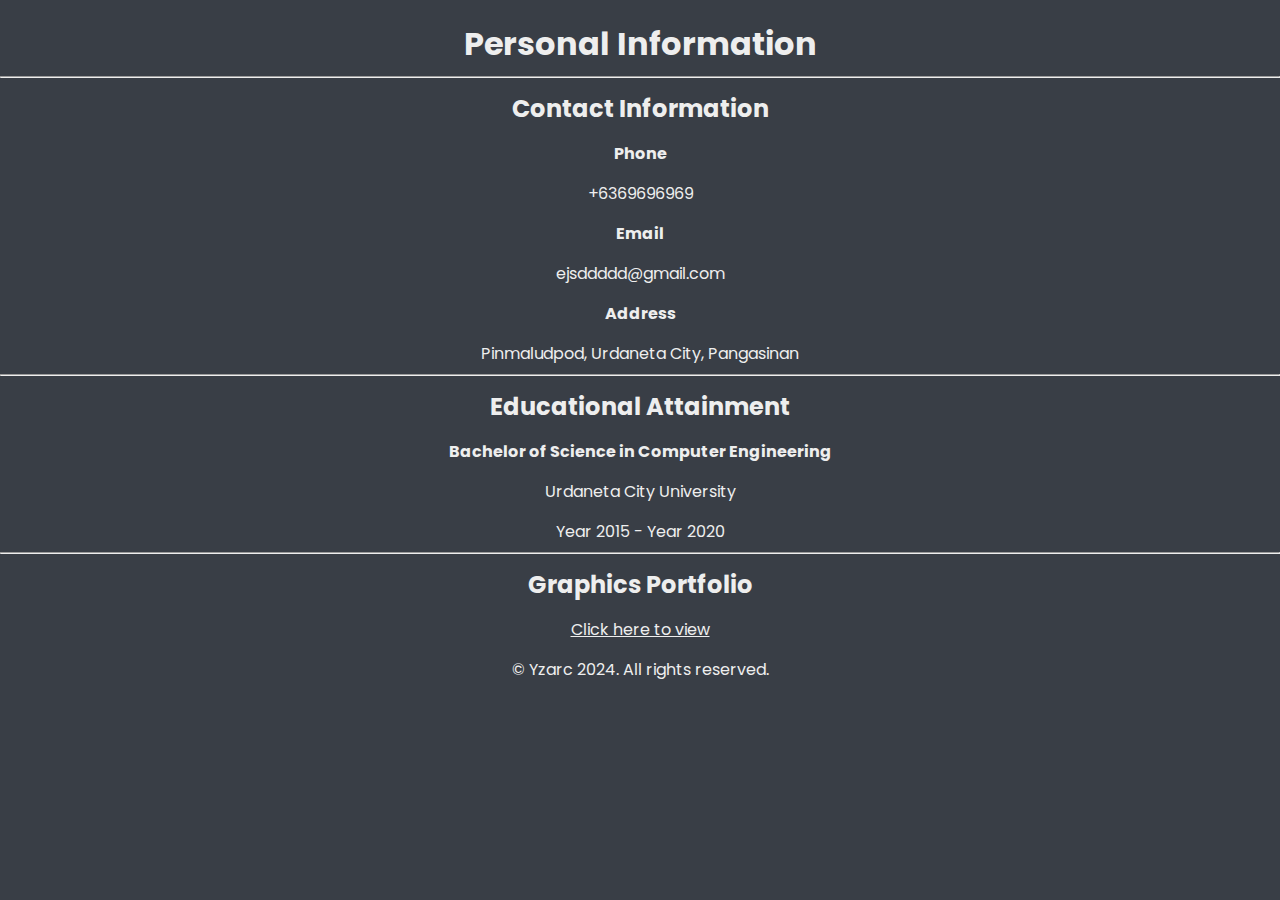
<file: public/info.html>
<!DOCTYPE html>
<html lang="en">
<head>
    <meta charset="UTF-8">
    <meta name="viewport" content="width=device-width, initial-scale=1.0">
    <link rel="preconnect" href="https://fonts.googleapis.com">
    <link rel="preconnect" href="https://fonts.gstatic.com" crossorigin>
    <link href="https://fonts.googleapis.com/css2?family=Bitter:ital@0;1&family=Caveat&family=Poppins:ital,wght@0,100;0,200;0,300;0,400;0,500;0,600;0,700;0,800;0,900;1,100;1,200;1,300;1,400;1,500;1,600;1,700;1,800;1,900&display=swap" rel="stylesheet">
    <style>

            html{
                background-color: #393E46;
            }
        .infopage-container{
            background-color: #393E46;
            height: 100%;
        }
        body{
            background-color: #EEEEEE;
            margin: 0;
            font-family: "Poppins", sans-serif;
            font-weight: 400;
            font-style: normal;
            color: #EEEEEE;
        }
        h1{
            text-align: center;
            padding-top: 20px;
            margin: 0;
        }
        h2{
            text-align: center;
            padding-top: 5px;
            margin: 0;
        }
        p,a{
            text-align: center;
            padding-top: 15px;
            margin: 0;
        }
        
    </style>

    <title>Personal Information</title>
</head>
<body>
    <div class="infopage-container">
    <h1>Personal Information</h1>
    <hr>
    <h2>Contact Information</h2>
        <p><b>Phone</b></p>
                <p>+6369696969</p>
        
        <p><b>Email</b></p>
                <p>ejsddddd@gmail.com</p>
        
        <p><b>Address</b></p>
                <p>Pinmaludpod, Urdaneta City, Pangasinan</p>
        
    <hr>
    <h2>Educational Attainment</h2>
        <p><b>Bachelor of Science in Computer Engineering</b>
            
                <p>Urdaneta City University</p>
                <p>Year 2015 - Year 2020</p>
    <hr>
    <h2>Graphics Portfolio</h2>
    <p>
        <a style="color: #EEEEEE;" href="./portfolio.html" target="_blank">Click here to view</a>
    </p>
    <footer>
        <p>© Yzarc 2024. All rights reserved.</p>
    </footer> 
</div>
</body>
</html>
</file>
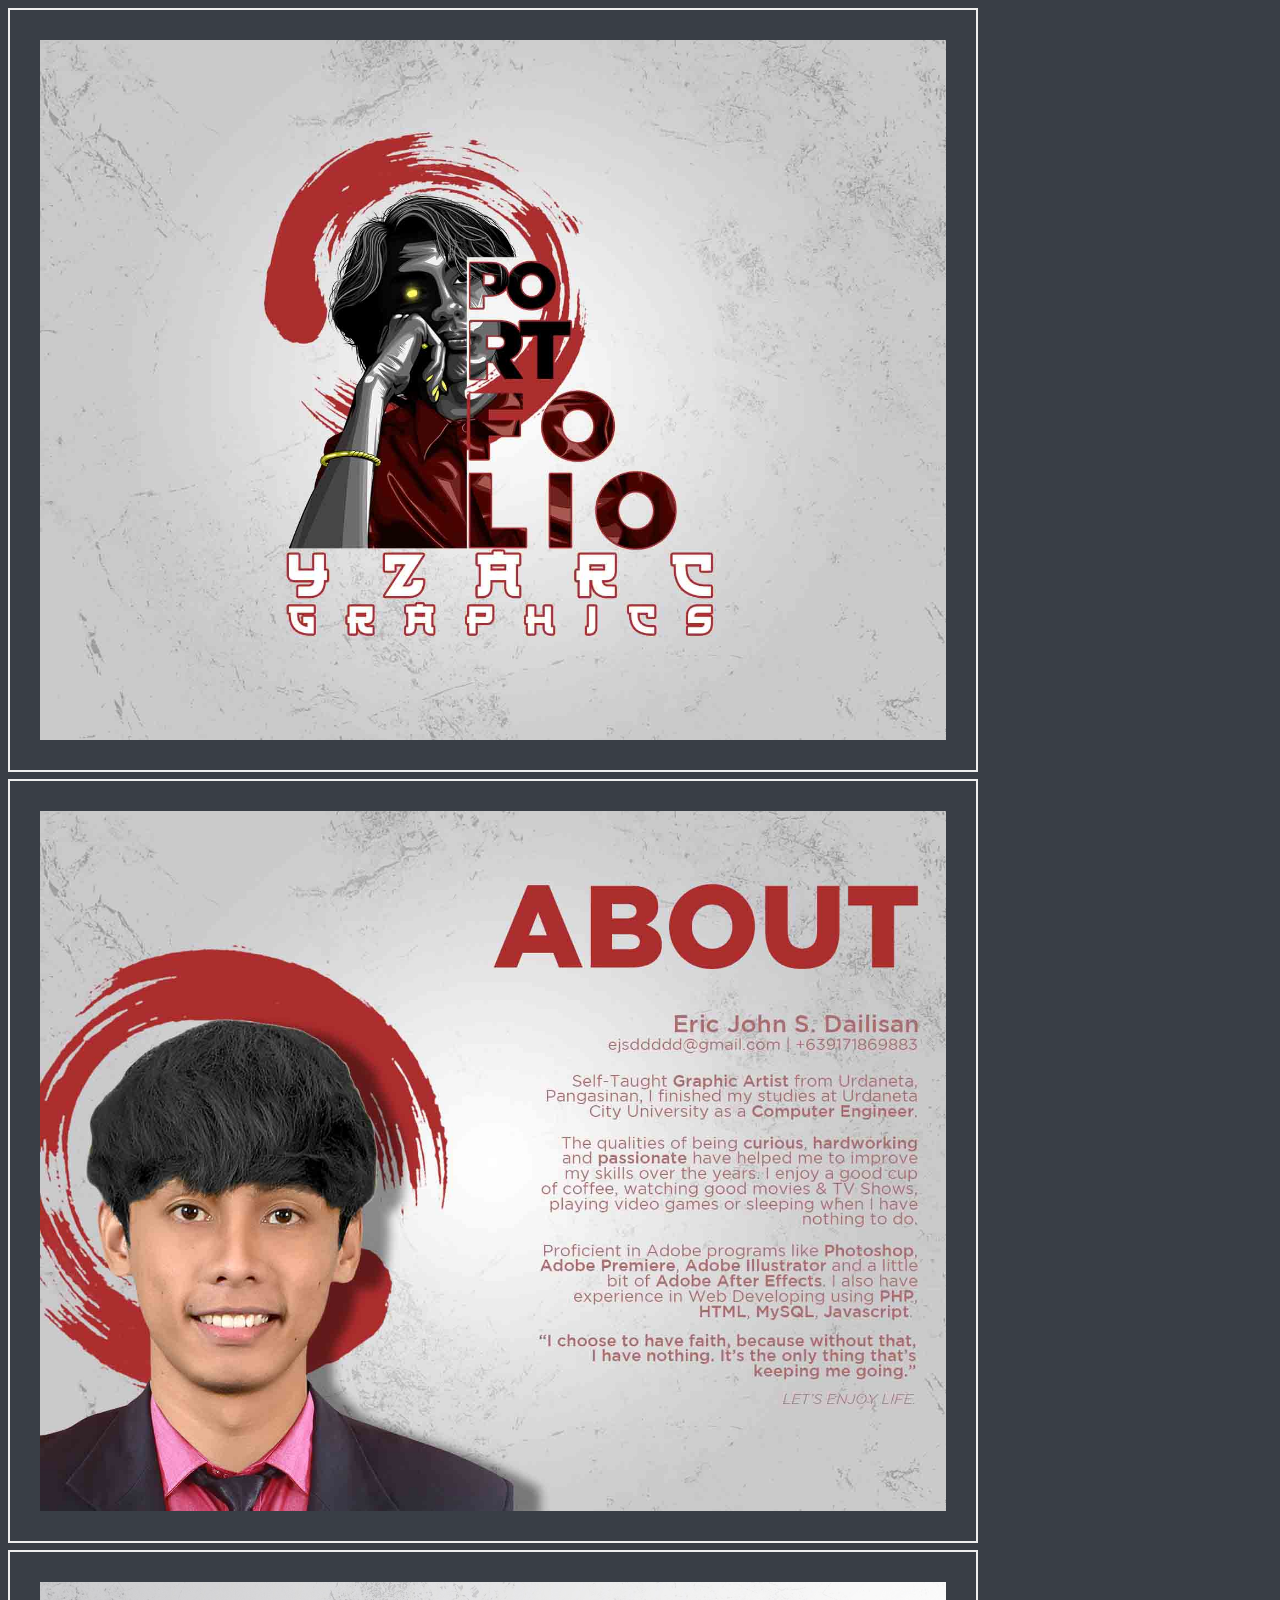
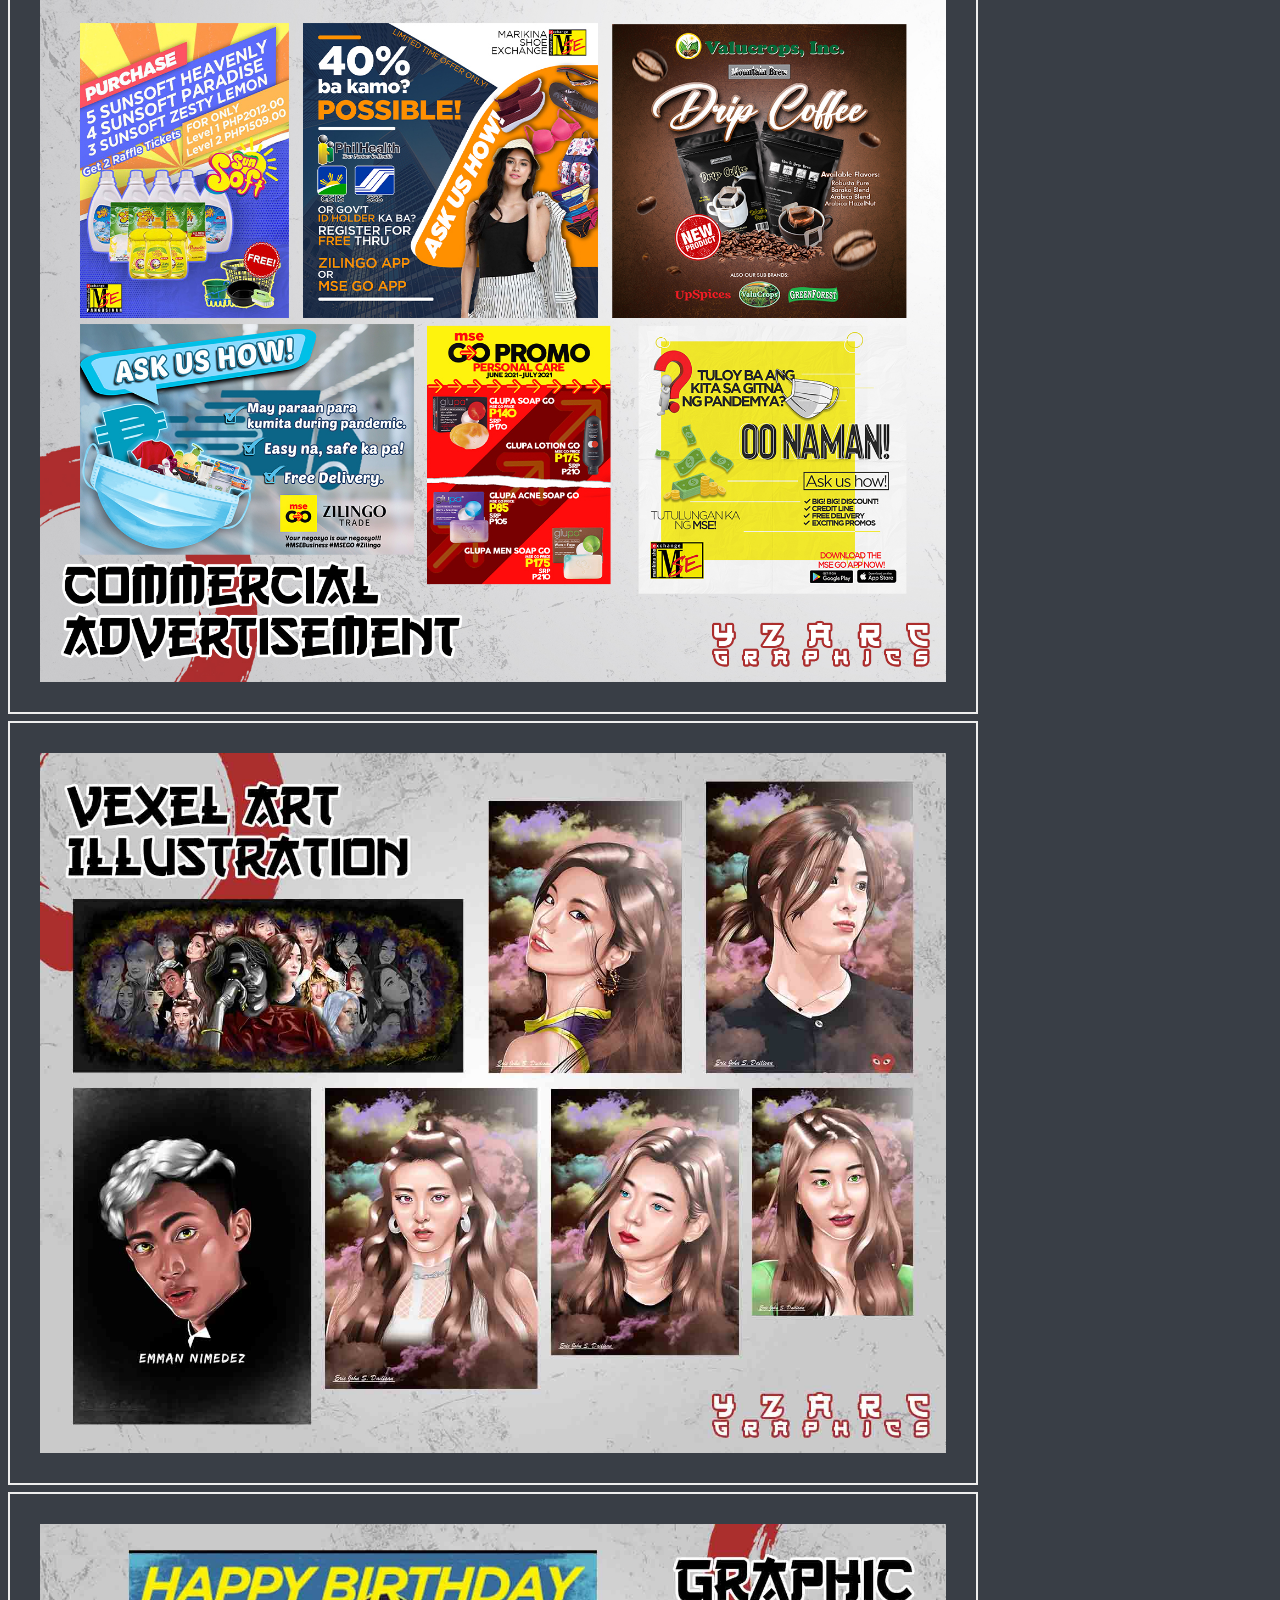
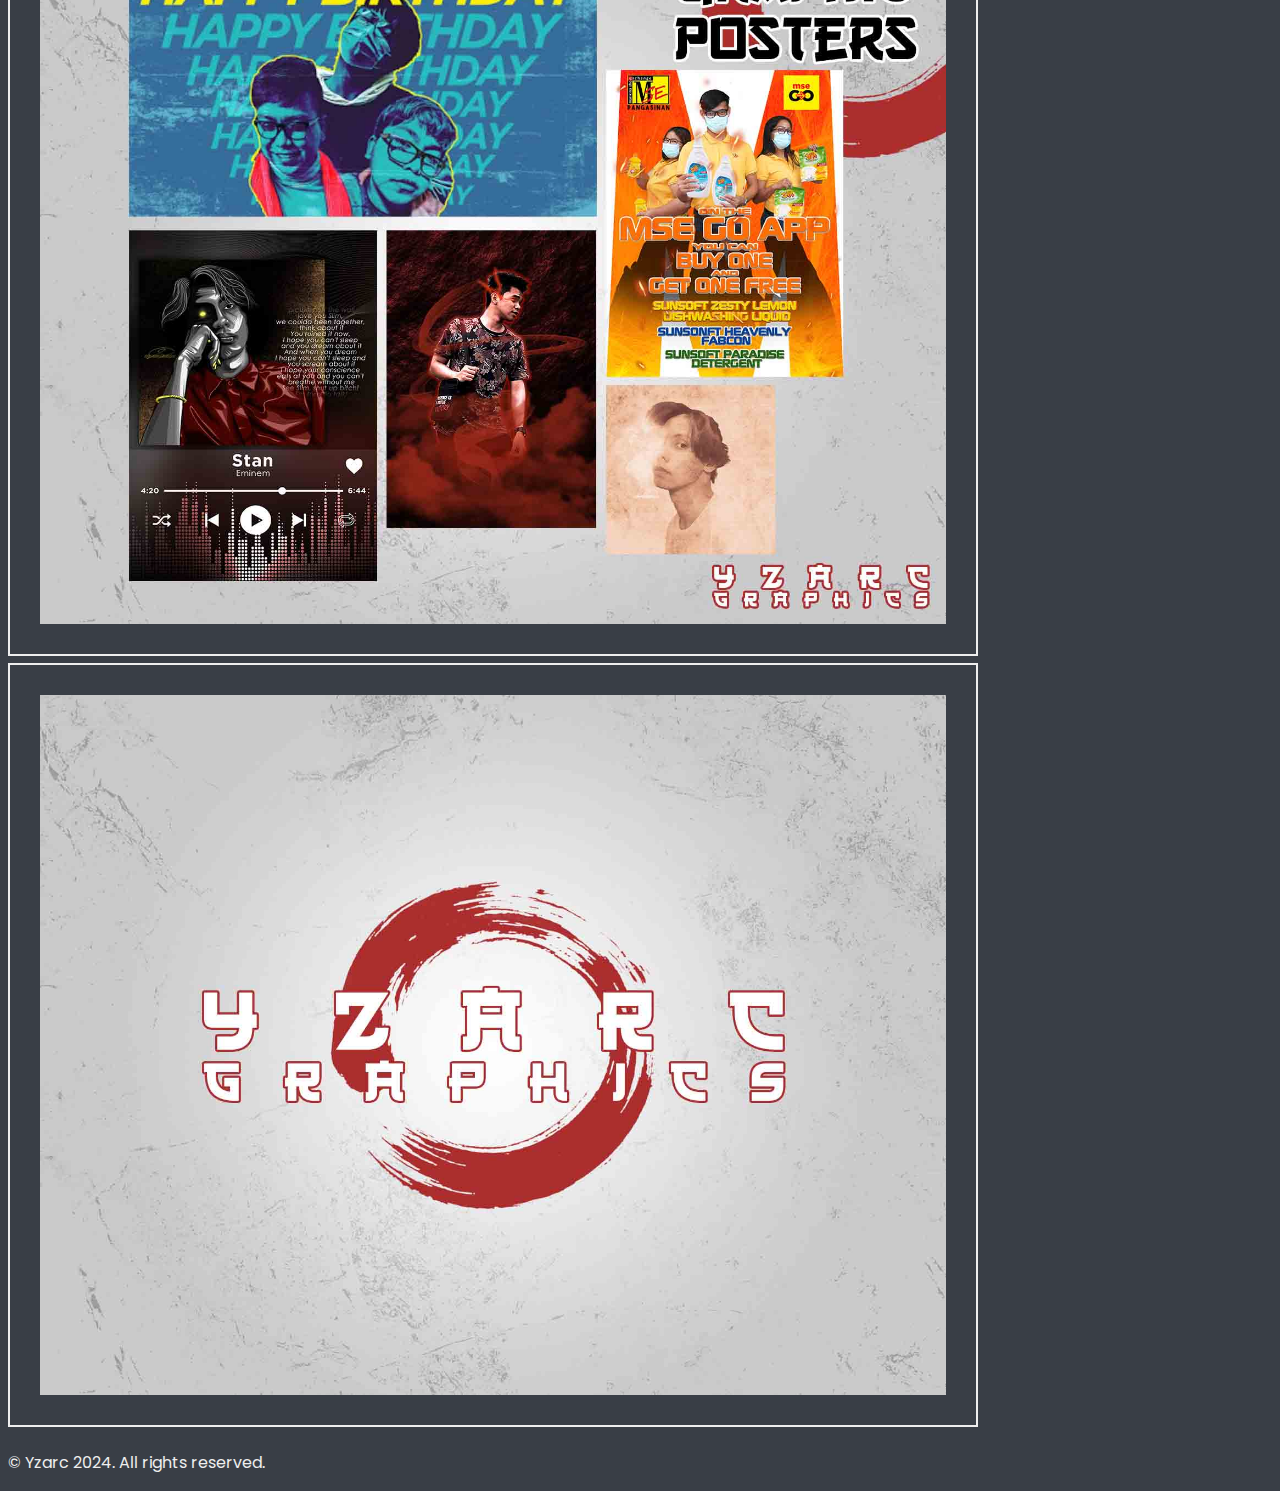
<file: public/portfolio.html>
<!DOCTYPE html>
<html lang="en">
<head>
    <meta charset="UTF-8">
    <meta name="viewport" content="width=device-width, initial-scale=1.0">
    <link rel="preconnect" href="https://fonts.googleapis.com">
    <link rel="preconnect" href="https://fonts.gstatic.com" crossorigin>
    <link href="https://fonts.googleapis.com/css2?family=Bitter:ital@0;1&family=Caveat&family=Poppins:ital,wght@0,100;0,200;0,300;0,400;0,500;0,600;0,700;0,800;0,900;1,100;1,200;1,300;1,400;1,500;1,600;1,700;1,800;1,900&display=swap" rel="stylesheet">
    <style>
        body{
            background-color: #393E46;
            font-family: "Poppins", sans-serif;
            font-weight: 400;
            font-style: normal;
            color: #EEEEEE;
        }
        img{
            border: 2px solid #EEEEEE;
            padding: 30px;
        }
    </style>
    <title>Portfolio</title>
</head>
<body>
    <img src="../assets/images/page-1.jpg" height="700"/>
    <img src="../assets/images/page-2.jpg" height="700"/>
    <img src="../assets/images/page-3.jpg" height="700"/>
    <img src="../assets/images/page-4.jpg" height="700"/>
    <img src="../assets/images/page-5.jpg" height="700"/>
    <img src="../assets/images/page-6.jpg" height="700"/>
    <footer>
        <p>© Yzarc 2024. All rights reserved.</p>
    </footer> 
</body>
</html>
</file>
